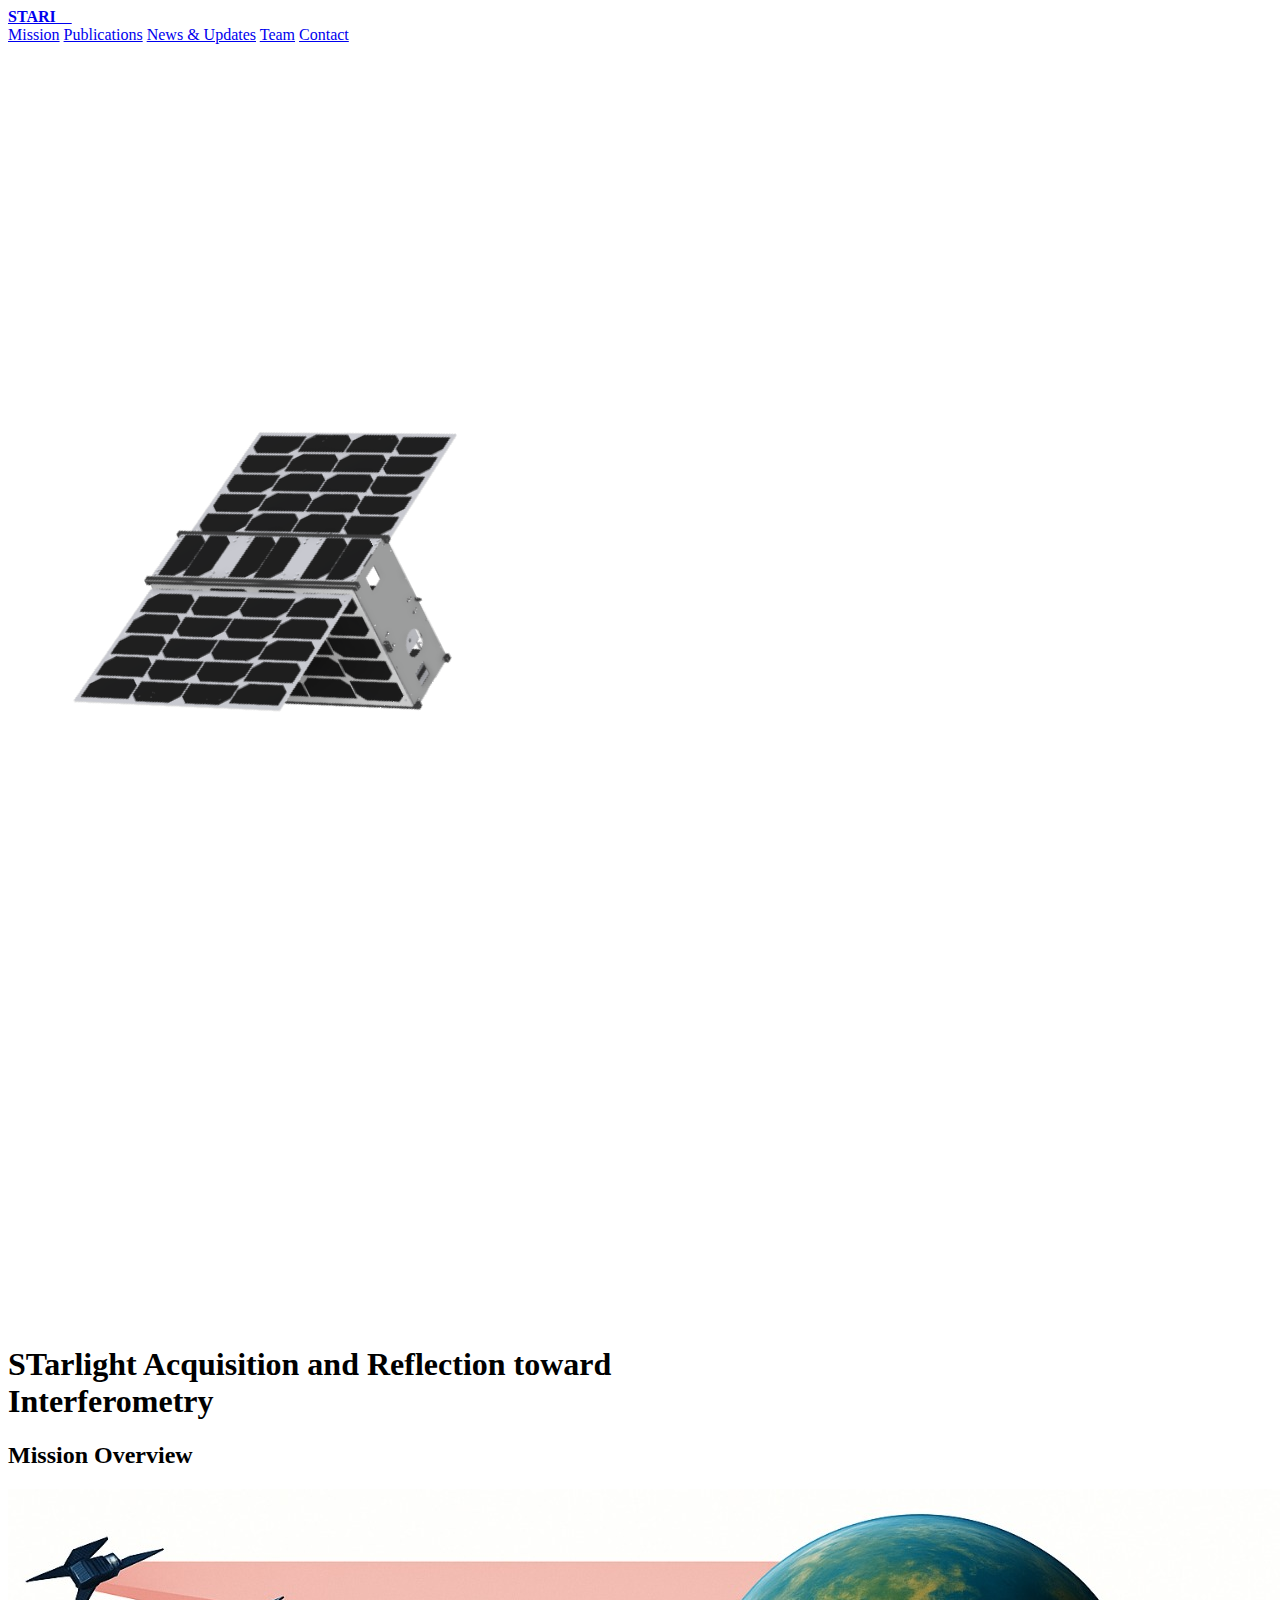
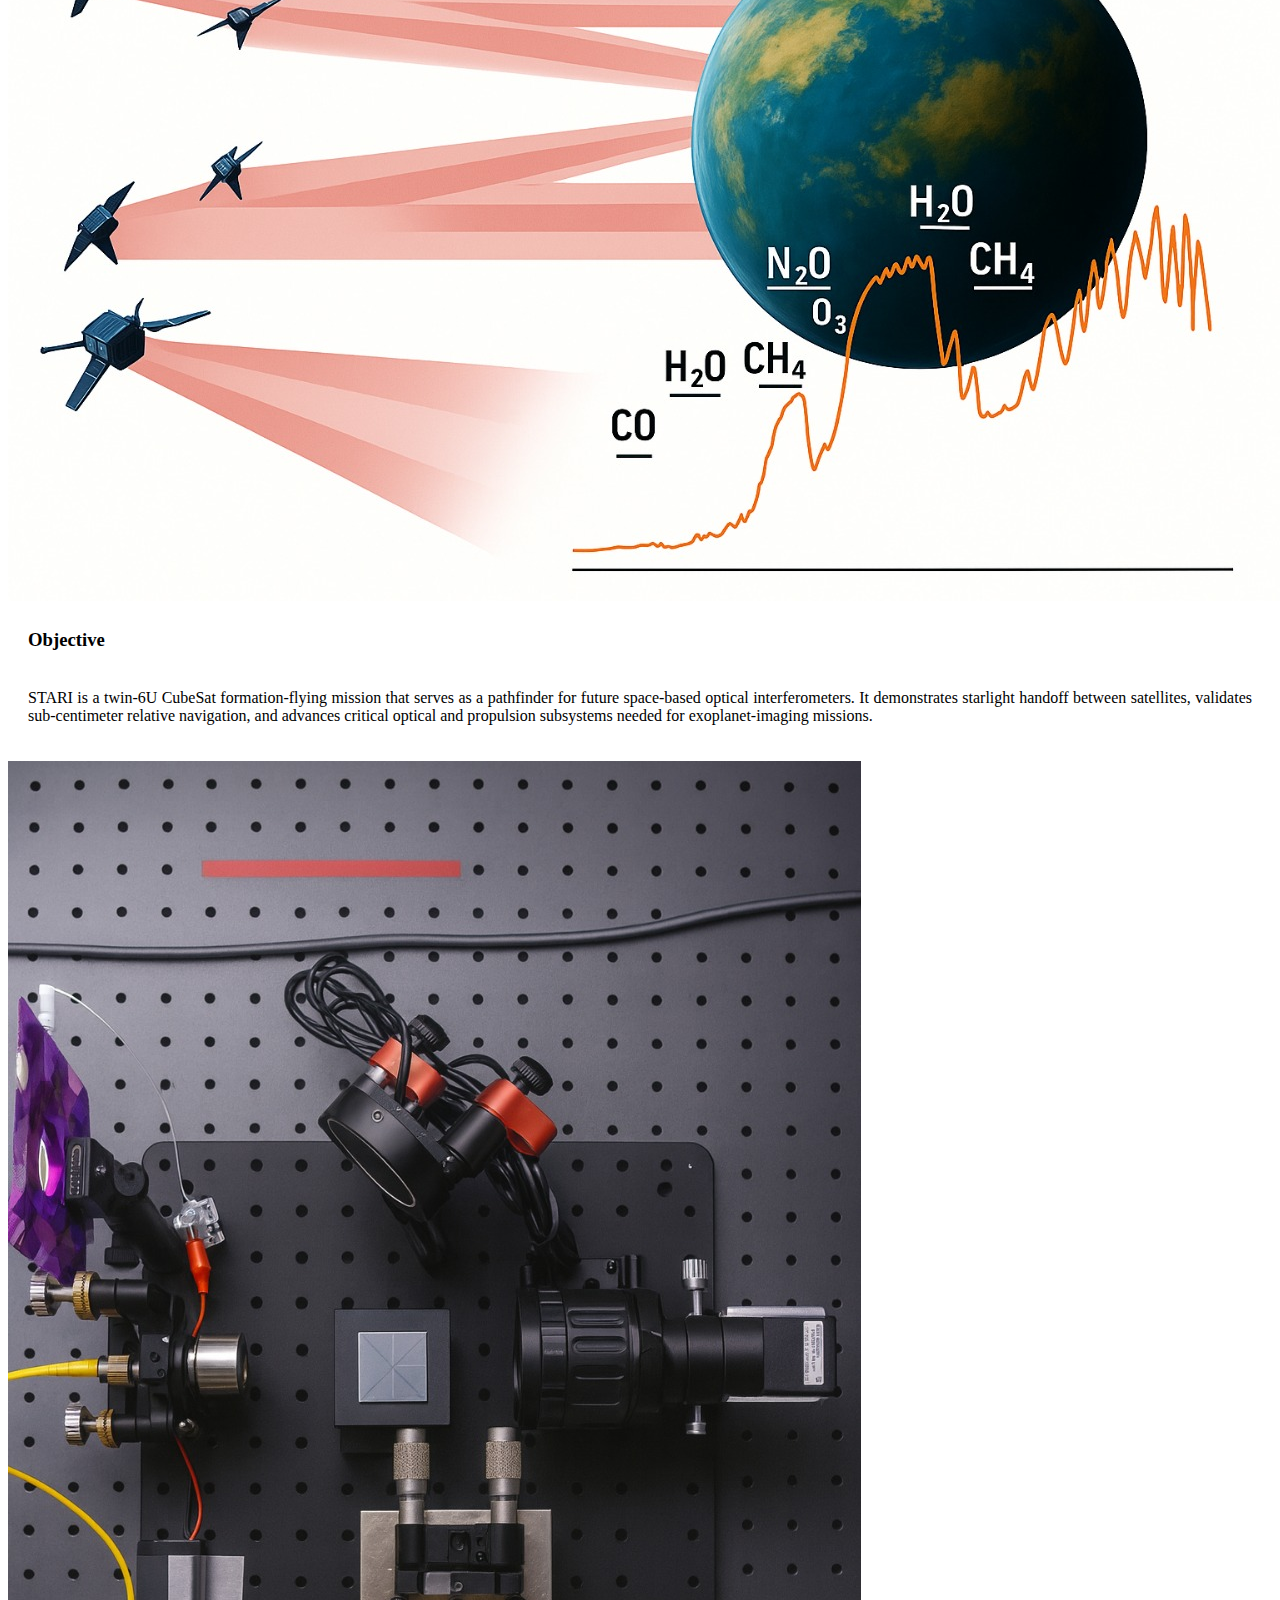
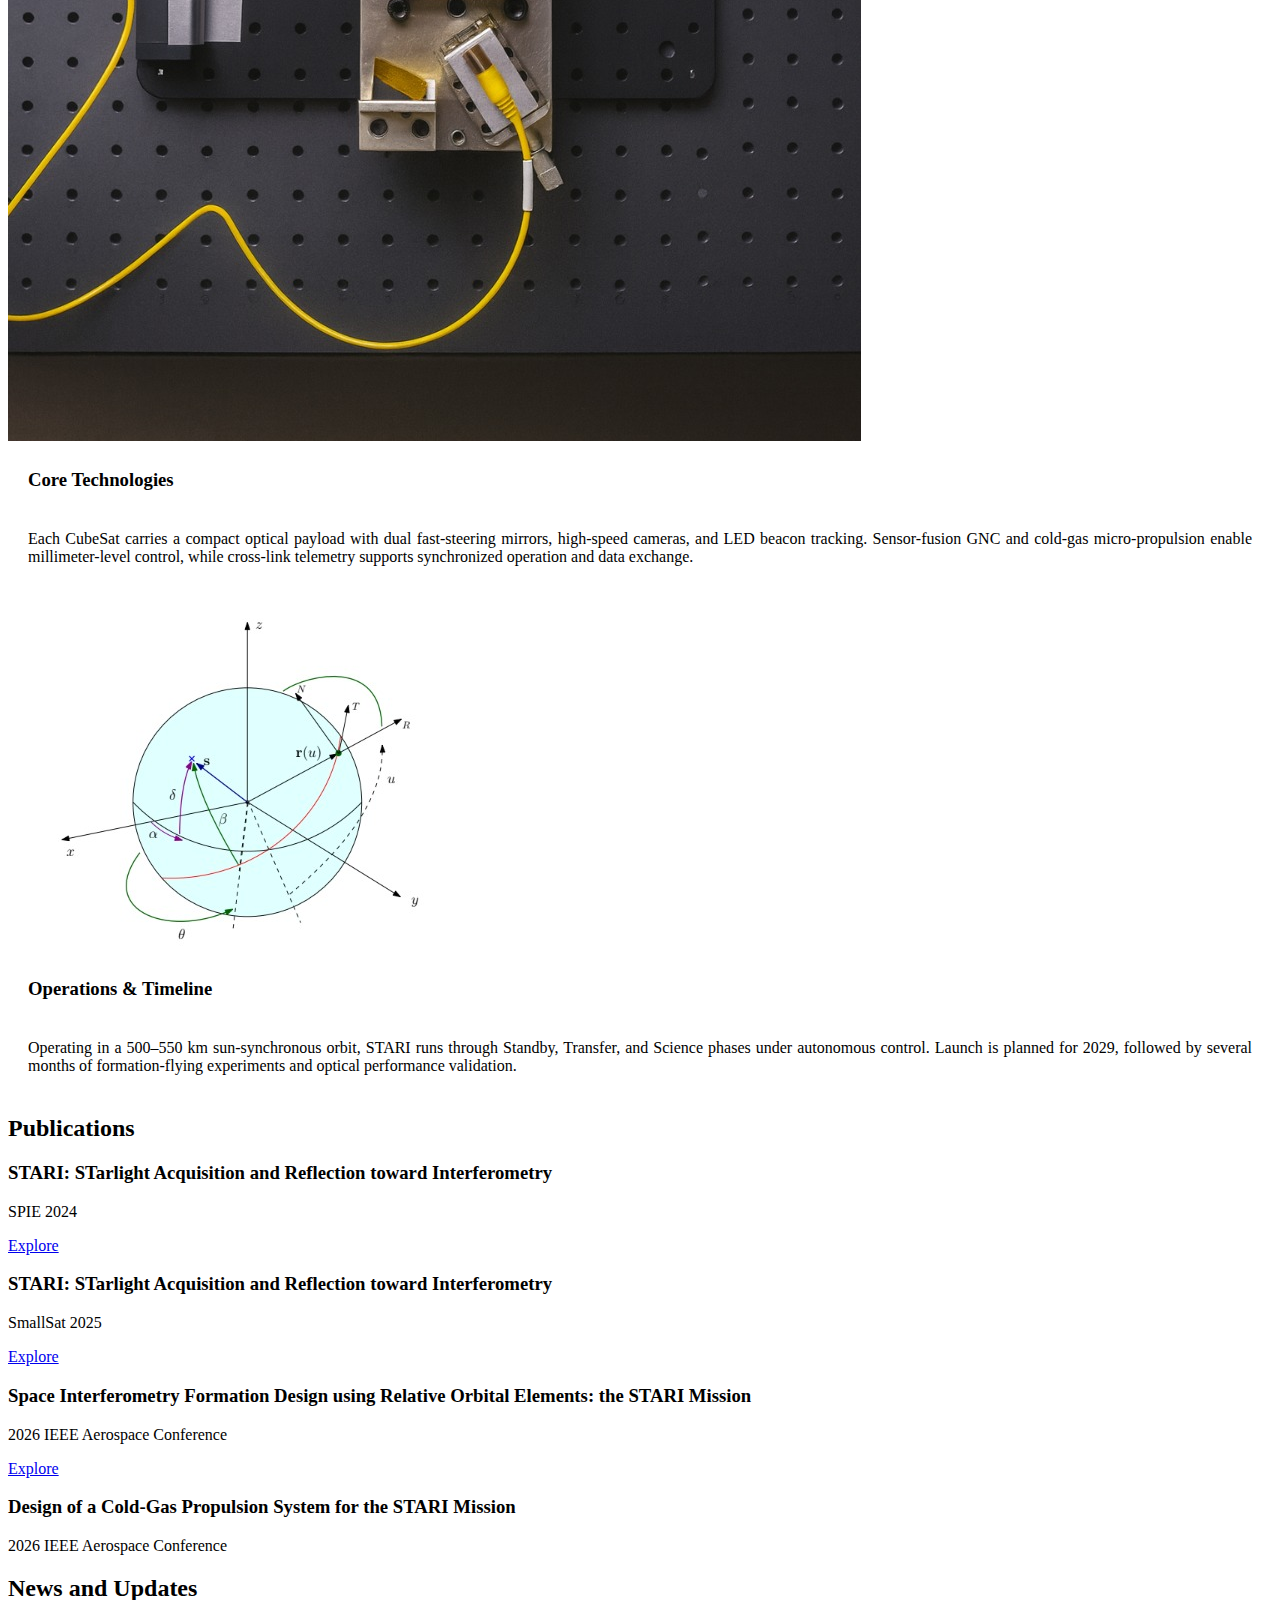
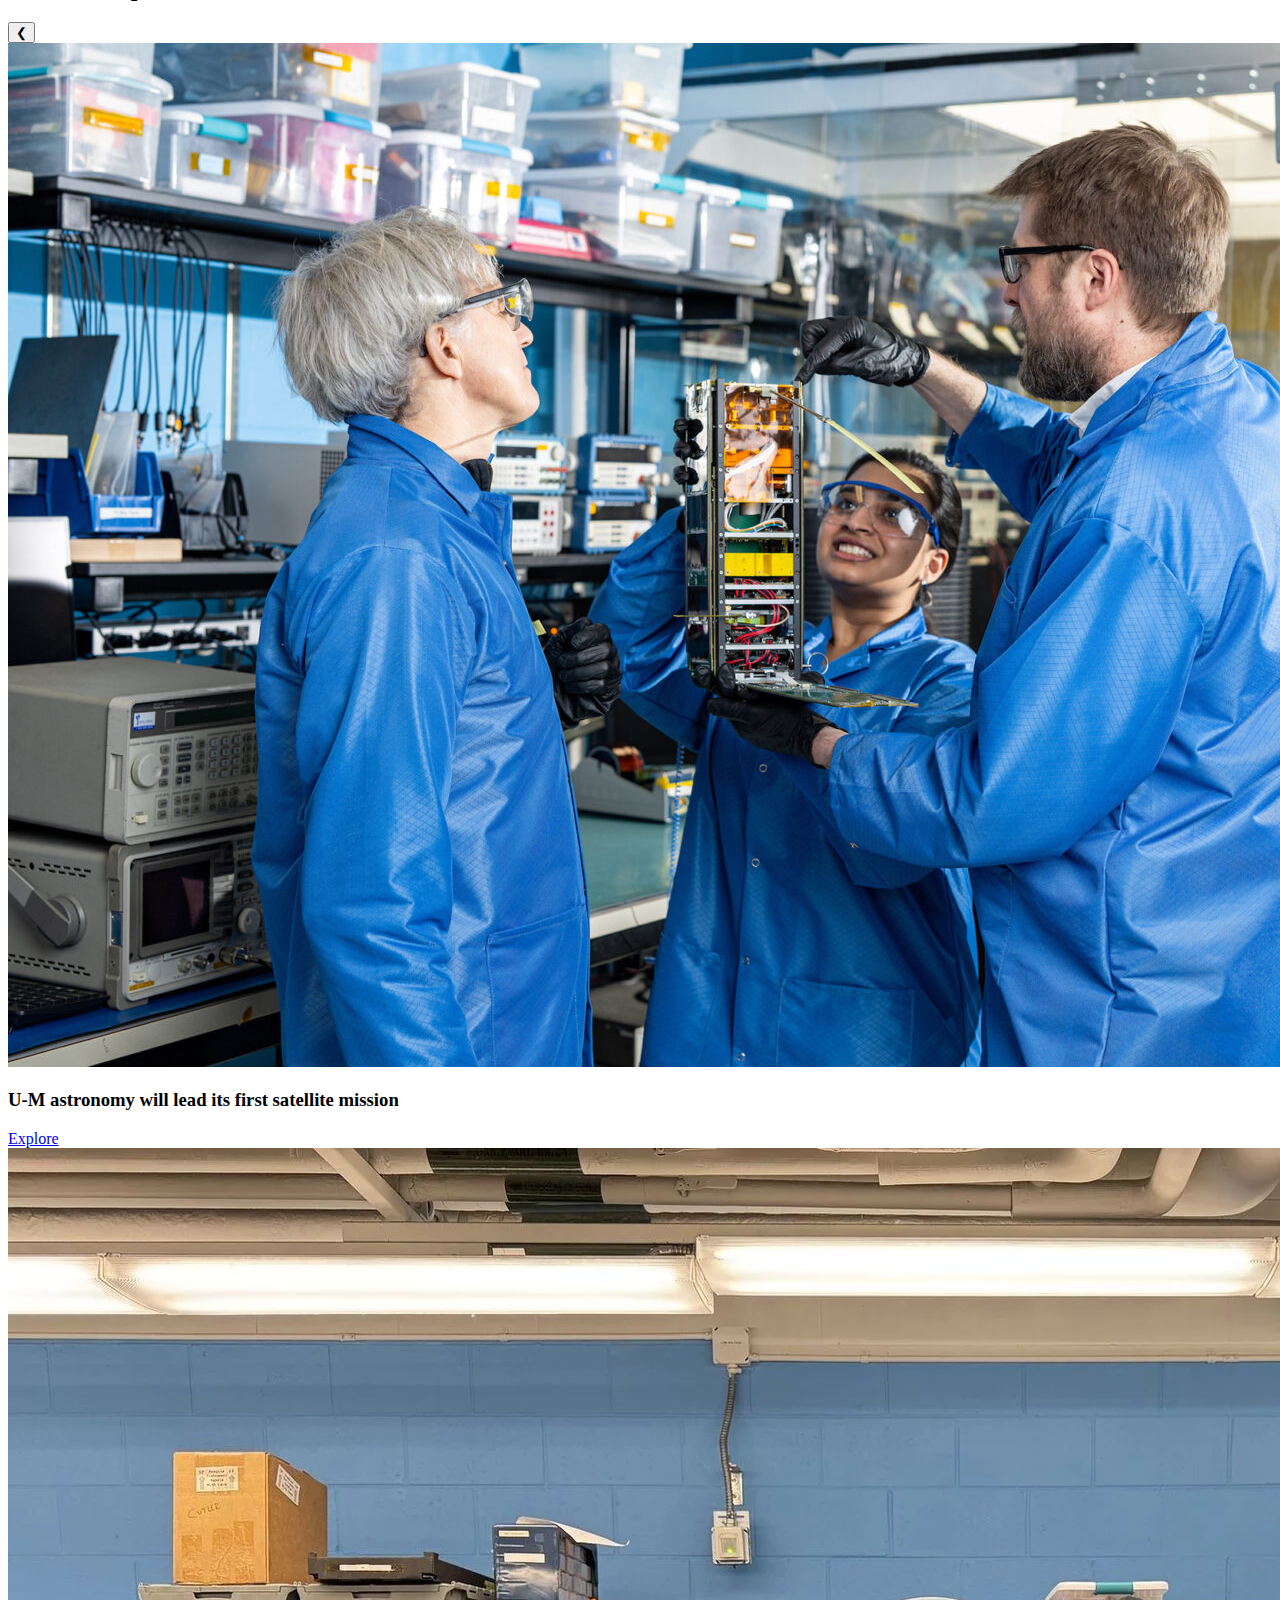
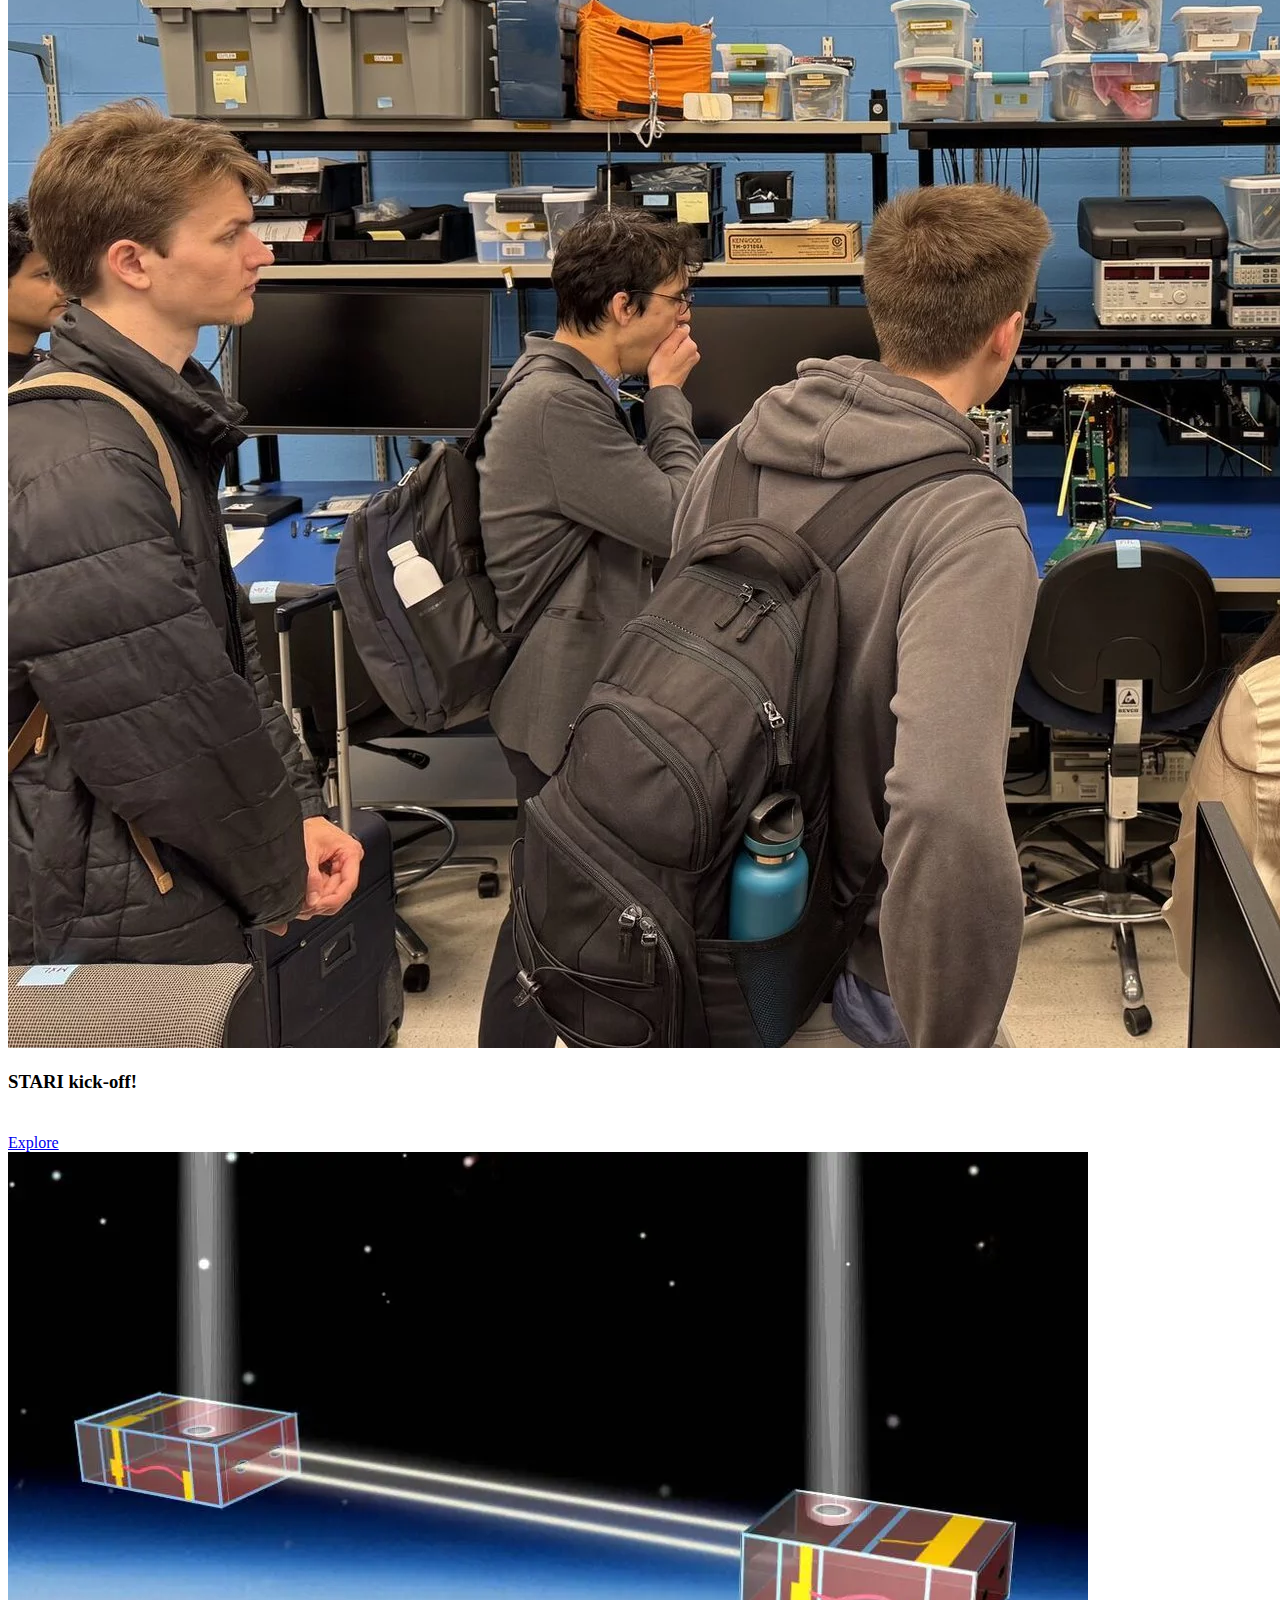
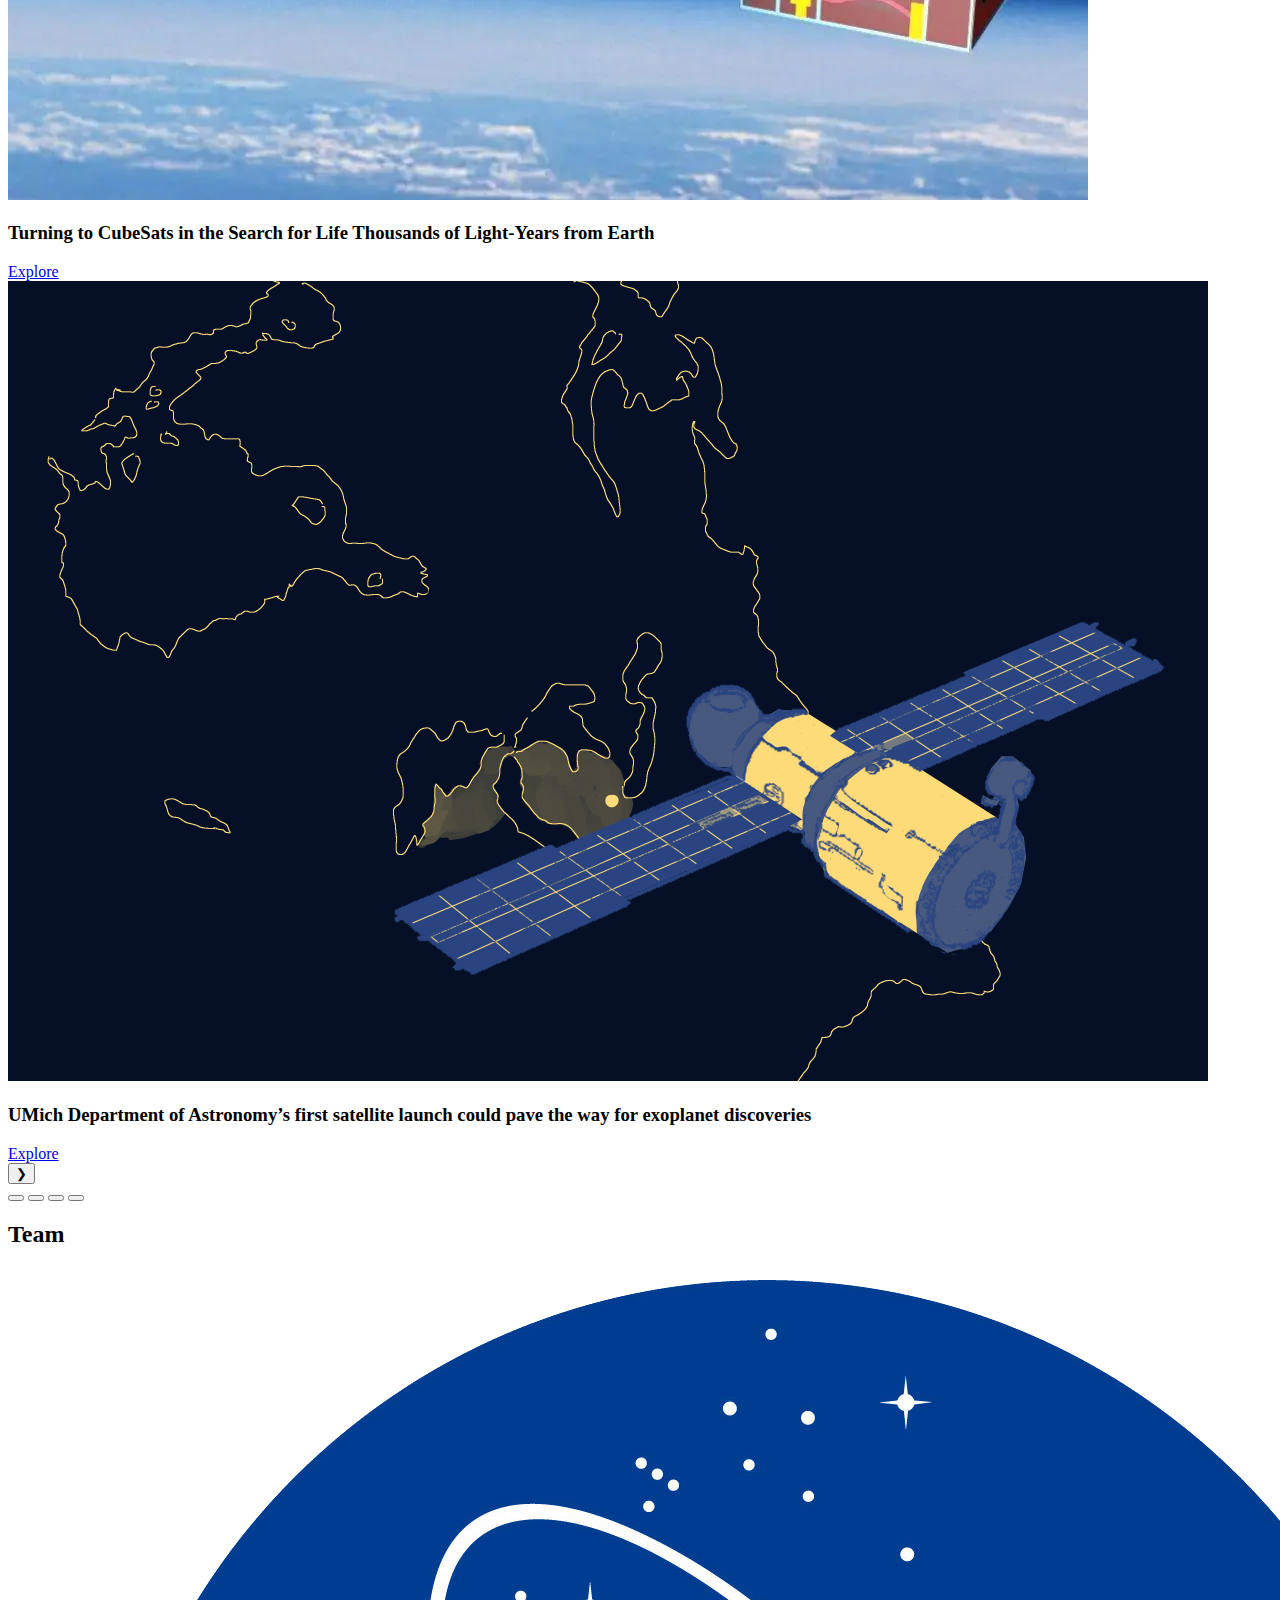
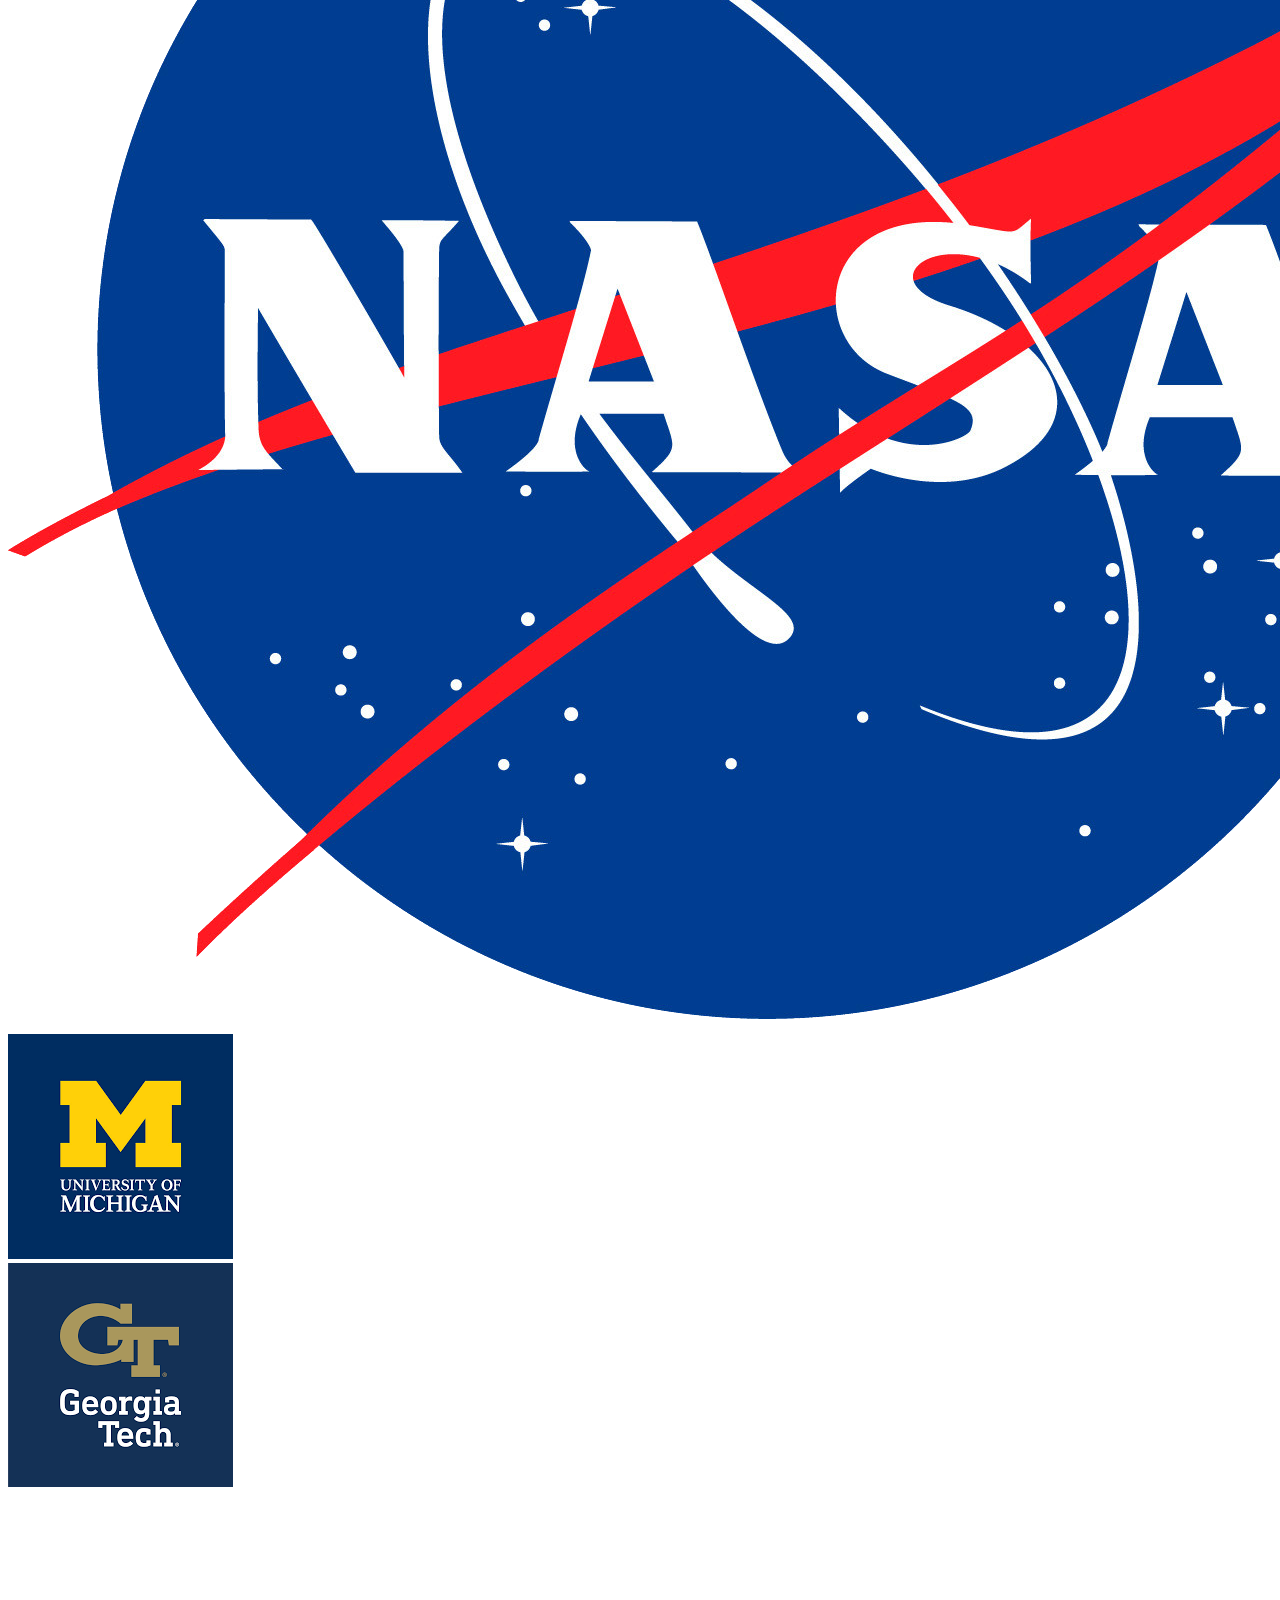
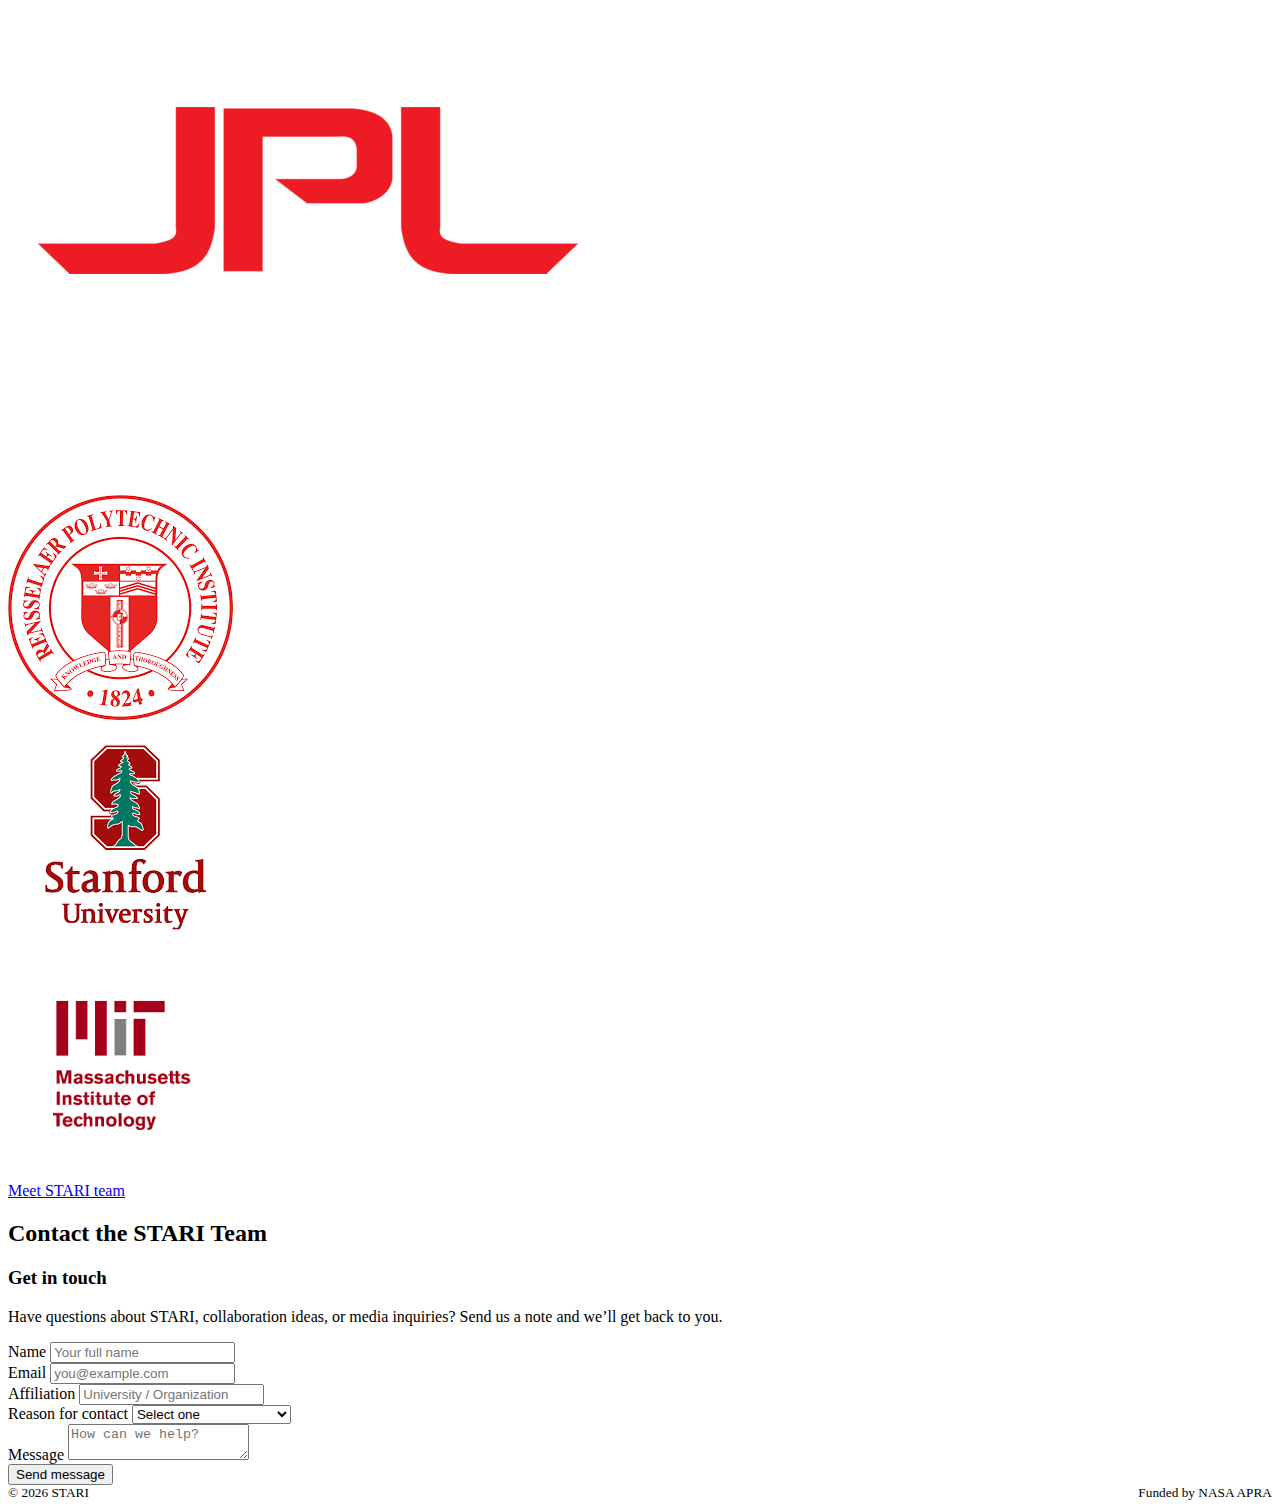
<file: index.html>
<!DOCTYPE html>
<html lang="en">
<head>
  <meta charset="utf-8"/>
  <meta name="viewport" content="width=device-width, initial-scale=1"/>
  <title>STARI: STarlight Acquisition and Reflection toward Interferometry</title>
  <meta name="description" content="Space website with enhanced multi‑layer parallax."/>
 
<link rel="stylesheet" href="CSS/main.css">
<script src="js/carousal.js" defer></script>
</head>
<body>
  <!-- Header -->
  <header>
    <div class="container nav">
      <div class="logo"><a  href="index.html"><strong>STARI &nbsp;&nbsp;&nbsp;</strong></a></div>
      <nav class="links" >
        <a class="btn ghost" href="#missions">Mission</a>
        <a class="btn ghost" href="#culture">Publications</a>
        <a class="btn ghost" href="#membership">News & Updates</a>
        <a class="btn ghost" href="#support">Team</a>
        <a class="btn primary" href="#news">Contact</a>
      </nav>
    </div>
  </header>

  <!-- HERO -->
  <div class="stage" id="heroStage" aria-hidden="true">
    <div class="layers">
      <div class="layer" data-depth="-2"><div class="stars"></div></div>
      <div class="layer" data-depth="-1.2"><div class="stars-2"></div></div>
      <div class="layer" data-depth="-0.6"><div class="stars-3"></div></div>
      <div class="layer" data-depth="-0.3"><div class="nebula"></div></div>
    </div>
 <div class="sat layer" data-depth="0.25">
  <div class="sat-orbit">
    <img src="images/STARI_Mission_Orientation.png"
         alt="STARI CubeSat pair"
         class="sat-img">
  </div>
</div>


    <section class="hero">
      <div class="container hero-inner">
       
        <h1 class="hero-title">
  STarlight Acquisition and Reflection toward <br/>
  <span>Interferometry</span>
</h1>

              <!-- <p class="sub">Interferometry redefined in orbit.</p>
 <div class="cta"><a class="btn primary" href="#missions">Get Started</a><a class="pill" href="#membership">Become a member</a></div>-->
      </div>
    </section>
  </div>

  <!-- Popular Missions -->
  <section id="missions" class="parallax-section">
    <div class="parallax-bg" aria-hidden="true">
      <div class="dots" data-depth="-0.4"></div>
      <div class="glow" data-depth="-0.2"></div>
    </div>
    <div class="container">
      <h2 class="section-title">Mission Overview</h2>
      <div class="grid grid-3">
        <article class="card">
          <img src="images/objective.jpg" alt="Objective"/>
          <div class="meta"><span></span></div>
          <h3 style="padding-left:20px; padding-top:5px;">Objective</h3>
          <p style="text-align: justify;padding:20px;">STARI is a twin-6U CubeSat formation-flying mission that serves as a pathfinder for future space-based optical interferometers. It demonstrates starlight handoff between satellites, validates sub-centimeter relative navigation, and advances critical optical and propulsion subsystems needed for exoplanet-imaging missions.</p>
         <!-- <div class="actions"><a class="btn" href="#">Read more</a></div>-->
        </article>
        <article class="card">
          <img src="images/Technologies.jpg" alt="Deep space galaxy"/>
          <div class="meta"><span></span></div>
		            <h3 style="padding-left:20px; padding-top:5px;">Core Technologies</h3>
		            <p style="text-align: justify;padding:20px;">Each CubeSat carries a compact optical payload with dual fast-steering mirrors, high-speed cameras, and LED beacon tracking.
Sensor-fusion GNC and cold-gas micro-propulsion enable millimeter-level control, while cross-link telemetry supports synchronized operation and data exchange.
</p>
           <!-- <div class="actions"><a class="btn" href="#">Read more</a></div>-->

        </article>
        <article class="card">
          <img src="images/Operations.jpg" alt="Operations & Timeline"/>
          <div class="meta"><span></span></div>
		  		            <h3 style="padding-left:20px; padding-top:5px;">Operations & Timeline</h3>
		  		            <p style="text-align: justify;padding:20px;">Operating in a 500–550 km sun-synchronous orbit, STARI runs through Standby, Transfer, and Science phases under autonomous control.
Launch is planned for 2029, followed by several months of formation-flying experiments and optical performance validation.</p>
           <!-- <div class="actions"><a class="btn" href="#">Read more</a></div>-->

        </article>
      </div>
    </div>
  </section>

  <!-- Culture -->
  <section id="culture" class="parallax-section" style="background:linear-gradient(180deg,var(--bg-1),var(--bg-2))">
    <div class="parallax-bg" aria-hidden="true">
      <div class="dots" data-depth="-0.35"></div>
      <div class="glow" data-depth="-0.15"></div>
    </div>
    <div class="container">
      <h2 class="section-title">Publications</h2>
      <div class="grid grid-4">
        <article class="card">
         <!-- <img src="images/https://source.unsplash.com/1200x800/?space,collaboration" alt="Open collaboration"/>-->
          <h3>STARI: STarlight Acquisition and
		Reflection toward Interferometry</h3>
          <p>SPIE 2024  </p>
          <div class="actions"><a class="btn" href="https://arxiv.org/html/2408.03925v1" target="_blank">Explore</a></div>
        </article>
        <article class="card">
         <!-- <img src="images/https://source.unsplash.com/1200x800/?space,workshop" alt="Reviews and workshops"/>-->
          <h3>STARI: STarlight Acquisition and Reflection toward Interferometry</h3>
          <p>SmallSat 2025</p>
          <div class="actions"><a class="btn" href="https://digitalcommons.usu.edu/smallsat/2025/F1-2025/5/" target="_blank">Explore</a></div>
        </article>
         <article class="card">
		          <!-- <img src="images/https://source.unsplash.com/1200x800/?space,collaboration" alt="Open collaboration"/>-->
				 		          <h3>Space Interferometry Formation Design using Relative Orbital Elements: the STARI Mission</h3>
				 		          <p>2026 IEEE Aerospace Conference</p>
		          <div class="actions"><a class="btn" href="https://slab.stanford.edu/sites/g/files/sbiybj25201/files/media/file/ieee_stari_trajectory_design-17.pdf " target="_blank">Explore</a></div>
        </article>
         <article class="card">
		         <!-- <img src="images/https://source.unsplash.com/1200x800/?space,collaboration" alt="Open collaboration"/>-->
		          <h3>Design of a Cold-Gas Propulsion System for the STARI Mission</h3>
		          <p>2026 IEEE Aerospace Conference</p>
		        <!--  <div class="actions"><a class="btn" href="#" target="_blank">Explore</a></div>-->
        </article>
      </div>
    </div>
  </section>

  <!-- Membership -->
  <section id="membership" class="parallax-section">
    <div class="parallax-bg" aria-hidden="true"><div class="dots" data-depth="-0.3"></div></div>
    <div class="container">
      <h2 class="section-title">News and Updates</h2>
        <div class="news-slider-wrapper">
  <!-- ⬅ left arrow -->
  <button class="news-arrow news-arrow-left" type="button" aria-label="Previous news">
    &#10094;
  </button>

  <div class="news-slider">
    <article class="card news-slide">
      <img src="images/img1.jpg" alt="first satellite mission"/>
      <h3>U-M astronomy will lead its first satellite mission</h3>
      <div class="actions">
        <a class="btn" target="_blank" href="https://news.umich.edu/u-m-astronomy-will-lead-its-first-satellite-mission-with-nasa-grant/ ">Explore</a>
      </div>
    </article>

    <article class="card news-slide">
      <img src="images/stari_kickoff_0.webp" alt="SatelliteUmich"/>
      <h3>STARI kick-off!</br>&nbsp;</h3>
      <div class="actions">
        <a class="btn" target="_blank" href="https://slab.stanford.edu/news/stari-kick">Explore</a>
      </div>
    </article>

    <article class="card news-slide">
      <img src="images/stari_concept.png" alt="stari_concept"/>
      <h3>Turning to CubeSats in the Search for Life Thousands of Light-Years from Earth</h3>
      <div class="actions">
        <a class="btn" target="_blank" href="https://coe.gatech.edu/news/2025/02/turning-cubesats-search-life-thousands-light-years-earth ">Explore</a>
      </div>
    </article>

    <article class="card news-slide">
      <img src="images/SatelliteUmich.jpg" alt="SatelliteUmich"/>
      <h3>UMich Department of Astronomy’s first satellite launch could pave the way for exoplanet discoveries</h3>
      <div class="actions">
        <a class="btn" target="_blank" href="https://www.michigandaily.com/news/research/umich-department-of-astronomys-first-satellite-launch-could-pave-the-way-for-exoplanet-discoveries/">Explore</a>
      </div>
    </article>
  </div>

  <!-- ➡ right arrow -->
  <button class="news-arrow news-arrow-right" type="button" aria-label="Next news">
    &#10095;
  </button>

  <div class="news-nav">
    <button class="news-dot active" type="button" aria-label="Slide 1"></button>
    <button class="news-dot" type="button" aria-label="Slide 2"></button>
    <button class="news-dot" type="button" aria-label="Slide 3"></button>
    <button class="news-dot" type="button" aria-label="Slide 4"></button>
  </div>
</div>


    </div>
  </section>

  <!-- Support -->
  <section id="support" class="parallax-section" style="background:linear-gradient(180deg,var(--bg-1),var(--bg-2))">
    <div class="parallax-bg" aria-hidden="true"><div class="glow" data-depth="-0.2"></div></div>
    <div class="container">
      <h2 class="section-title">Team</h2>
      <div class="grid">
       
<div class="grid grid-7 team-logos">

 <article class="card team-logo">
    <img src="images/nasa.png" alt="nasa">
  </article>

  <article class="card team-logo">
    <img src="images/umich.png" alt="University of Michigan">
  </article>

 
  <article class="card team-logo">
    <img src="images/download.png" alt="Georgia Tech">
  </article>

  <article class="card team-logo">
    <img src="images/jpl-logo-png_seeklogo-76194.png" alt="JPL">
  </article>

  <article class="card team-logo">
    <img src="images/Rensselear_poly_inst_seal.png" alt="RPI">
  </article>

  <article class="card team-logo">
    <img src="images/stanford.png" alt="Stanford University">
  </article>

  <article class="card team-logo">
    <img src="images/mit-logo-1-2.png" alt="MIT">
  </article>
</div>    <div class="actions"><a class="btn" href="team.html">Meet STARI team</a></div>
 </div>
    </div>

  </section>


  <!-- Contact -->
  <section id="news" class="parallax-section" style="background:linear-gradient(180deg,var(--bg-2),var(--bg-1))">
    <div class="parallax-bg" aria-hidden="true">
      <div class="dots" data-depth="-0.35"></div>
      <div class="glow" data-depth="-0.15"></div>
    </div>
    <div class="container">
      <h2 class="section-title">Contact the STARI Team</h2>
      <div class="grid">
        <article class="card contact-card">
          <h3>Get in touch</h3>
          <p class="sub">
            Have questions about STARI, collaboration ideas, or media inquiries? 
            Send us a note and we’ll get back to you.
          </p>

          <form action="#" method="post">
            <div class="field-inline">
              <div class="field-group">
                <label for="name">Name</label>
                <input id="name" name="name" type="text" required placeholder="Your full name" />
              </div>
              <div class="field-group">
                <label for="email">Email</label>
                <input id="email" name="email" type="email" required placeholder="you@example.com" />
              </div>
            </div>

            <div class="field-inline">
              <div class="field-group">
                <label for="affiliation">Affiliation</label>
                <input id="affiliation" name="affiliation" type="text" placeholder="University / Organization" />
              </div>
              <div class="field-group">
                <label for="reason">Reason for contact</label>
                <select id="reason" name="reason">
                  <option value="">Select one</option>
                  <option value="research">Research collaboration</option>
 		  <option value="other">Funding</option>
                  <option value="student">Student involvement</option>
                  <option value="media">Media / outreach</option>
                  <option value="other">Other</option>
                </select>
              </div>
            </div>

            <div class="field-group">
              <label for="message">Message</label>
              <textarea id="message" name="message" required placeholder="How can we help?"></textarea>
            </div>

            <button class="btn primary" type="submit">
              Send message
            </button>
           <!-- <p class="contact-meta">
              You can also reach us via email at <strong>stari-mission@umich.edu</strong>.
            </p>-->
          </form>
        </article>
      </div>
    </div>
  </section>


  <footer>
    <div class="container" style="display:flex;align-items:center;justify-content:space-between;gap:1rem;flex-wrap:wrap">
      <small>© <span id="y"></span> STARI</small>
    <small>Funded by NASA APRA</small>
    </div>
  </footer>

 <script>
  // footer year
  document.getElementById('y').textContent = new Date().getFullYear();

  (function(){
    const prefersReduced = window.matchMedia('(prefers-reduced-motion: reduce)').matches;
    if (prefersReduced) return;

    const layers        = [...document.querySelectorAll('.layer')];
    const sectionLayers = [...document.querySelectorAll('.parallax-bg [data-depth]')];
    const heroStage     = document.getElementById('heroStage');
    const satOrbit      = document.querySelector('.sat-orbit');
    const satImg        = document.querySelector('.sat-img');

    const clamp = (n,min,max) => Math.max(min, Math.min(max,n));
    let mx = 0, my = 0, raf = null;

    // base satellite settings
    const baseAngleDeg       = -26;   // starting angle so sats are left/right on a line
    const baseYOffsetFactor  = -0.02; // approx -2vh
   const baseScale          = 1.2;   // start bigger
const maxScale           = 1.7;   // grow a bit more while scrolling

    function render(){
  // scroll progress, clamped so parallax doesn't run away
  const syRaw = window.scrollY / window.innerHeight;
  const sy = Math.max(0, Math.min(1.5, syRaw));   // 0 .. 1.5

  // HERO layers (including .sat)
  layers.forEach(el => {
    const d  = parseFloat(el.dataset.depth || 0);
    const ty = sy * d * -140;          // px
    const tx = mx * d * 40;
    const rx = my * d * 6;

    // ~10vh downward offset for the satellite layer only, in px
    const initialOffsetYpx =
      el.classList.contains('sat') ? 0.10 * window.innerHeight : 0;

    el.style.transform =
      `translate3d(${tx}px, ${ty + initialOffsetYpx}px, ${d*20}px)
       rotateX(${rx}deg)`;
  });


      // SATELLITE scroll-driven motion (extra motion on top of layer parallax)
      if (heroStage && satOrbit && satImg) {
        const rect = heroStage.getBoundingClientRect();
        const h    = rect.height || window.innerHeight;

        let progress = -rect.top / h;   // 0 at top, 1 at bottom of hero
        if (progress < 0) progress = 0;
        if (progress > 1) progress = 1;

        // horizontal sweep right -> left, and slight downward motion
        const travelX       = -window.innerWidth  * 0.9 * progress;
        const travelY       =  window.innerHeight * 0.8 * progress;
        const baseYOffset   =  window.innerHeight * baseYOffsetFactor;
        const scale         = baseScale + (maxScale - baseScale) * progress;
        const rotDeg        = baseAngleDeg + 360 * progress;

        satOrbit.style.transform =
          `translate3d(${travelX}px, ${baseYOffset + travelY}px, 40px) rotate(${rotDeg}deg) scale(${scale})`;
      }

      // Section parallax backgrounds
      sectionLayers.forEach(el => {
        const d    = parseFloat(el.dataset.depth || -0.2);
        const rect = el.parentElement.parentElement.getBoundingClientRect();
        const vh   = window.innerHeight;
        const visible = rect.top < vh && rect.bottom > 0;
        if (!visible) return;

        const p  = (vh - rect.top) / (vh + rect.height);
        const ty = p * d * -80;
        const tx = mx * d * 25;
        el.style.transform = `translate3d(${tx}px, ${ty}px, 0)`;
      });

      raf = null;
    }

    function schedule(){
      if (!raf) raf = requestAnimationFrame(render);
    }

    window.addEventListener('mousemove', e => {
      const cx = innerWidth / 2;
      const cy = innerHeight / 2;
      mx = clamp((e.clientX - cx) / cx, -1, 1);
      my = clamp((e.clientY - cy) / cy, -1, 1);
      schedule();
    }, { passive:true });

    window.addEventListener('scroll', schedule, { passive:true });

    schedule();
  })();
</script>

</body>
</html>
</file>
<file: CSS/main.css>

</file>
